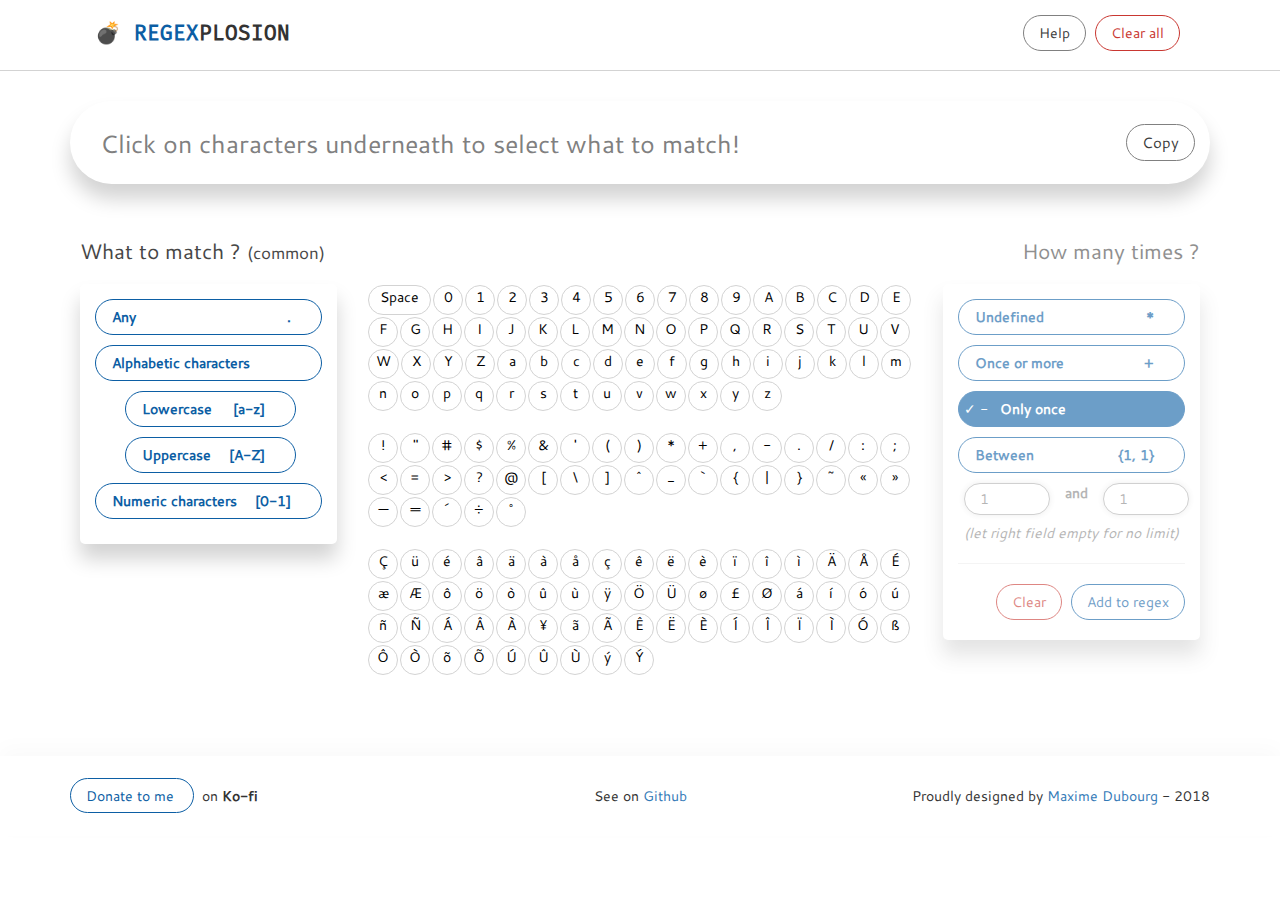
<file: index.html>
<!DOCTYPE html>
<html xmlns:v-bind="http://www.w3.org/1999/xhtml">
<head>
    <meta charset="UTF-8">
    <meta name="viewport" content="width=device-width, initial-scale=1.0">
    <meta http-equiv="X-UA-Compatible" content="ie=edge">

    <title>Regexplosion - Easily generate regular expressions</title>

    <meta name='description' content='Easily generate regular expressions.'>
    <meta name='keywords' content='regexp, regular, expression, create'>

    <link rel="stylesheet" type="text/css" href="./static/css/bootstrap.min.css"/>
    <link rel="stylesheet" type="text/css" href="./static/css/home.css"/>
    <link rel="shortcut icon" href="./static/favicon.ico"/>

    <script type="text/javascript">let exports = {};</script>
    <script type="text/javascript" src="./static/js/vue.js"></script>
    <script type="text/javascript" src="./static/js/jquery.min.js"></script>
    <script type="text/javascript" src="./static/js/jquery-ui-sortable.min.js"></script>

    <script type="text/javascript" src="./static/js/utils.js"></script>
    <script type="text/javascript" src="./static/js/front_classes.js"></script>
    <script type="text/javascript" src="./static/js/classes.js"></script>
    <script type="text/javascript" src="./static/js/model.js"></script>
    <script type="text/javascript" src="./static/js/application.js"></script>


</head>

<body>

<div id="app">

    <header>
        <div class="container" id="header-container">
            <div class="row">
                <div class="col-xs-12 col-sm-6 padding-10">
                    <h2 id="header-title" class="no-margin"><span class="text-blue"> &#x1f4a3; REGEX</span>PLOSION</h2>
                </div>
                <div class="col-sm-6 hidden-xs text-right">
                    <div class="header-ctas padding-t-5">
                        <button class="btn margin-r-5" v-on:click="model.display_help()">Help</button>
                        <button class="btn btn-red" v-on:click="model.clear_all()">Clear all</button>
                    </div>
                </div>
            </div>
        </div>
    </header>

    <div class="container" id="app-container">

        <div id="core-wrapper">

            <div class="row">
                <div class="col-md-12">
                    <div id="result-input-wrapper">
                        <input id="result-input"
                               v-bind:placeholder="model.current_character.pattern
                               ? model.current_character.pattern.to_readable()
                               :'Click on characters underneath to select what to match!'"
                               readonly="readonly" type="text"
                               v-model="model.get_readable_pattern()">
                        <button class="btn copy-mark" v-on:click="model.copy_to_clipboard()">Copy</button>
                    </div>
                </div>
            </div>

            <div class="row" id="pattern-selectors-wrapper">

                <div class="col-md-9 pattern-selector-div">
                    <h2 class="font-normal text-muted">What to match ?
                        <small>(common)</small>
                    </h2>
                    <div class="row">
                        <div class="col-md-5 col-lg-4">
                            <div class="patterns card">
                                <div class="pattern-group">
                                    <div class="pattern"
                                         v-bind:class="{ checked: model.is_any_checked() }"
                                         v-on:click="model.check_any()">
                                        <div class="display-inline check-mark">✓ - &nbsp</div>
                                        <label for="any-checkbox" class="no-margin">Any</label>
                                        <label class="pull-right">.</label>
                                    </div>

                                    <div class="pattern"
                                         v-bind:class="{ checked: model.is_lowercase_checked()
                                                               || model.is_uppercase_checked() }"
                                         v-on:click="model.check_alphabetic()">
                                        <div class="display-inline check-mark">✓ - &nbsp</div>
                                        <label for="alpha-checkbox" class="no-margin">Alphabetic characters</label>
                                    </div>

                                    <div class="pattern second-pattern"
                                         v-bind:class="{ checked: model.is_lowercase_checked() }"
                                         v-on:click="model.check_lowercase()">
                                        <div class="display-inline check-mark">✓ - &nbsp</div>
                                        <label for="lowercase-checkbox" class="no-margin">Lowercase</label>
                                        <label class="pull-right">[a-z]</label>
                                    </div>
                                    <div class="pattern second-pattern"
                                         v-bind:class="{ checked: model.is_uppercase_checked()  }"
                                         v-on:click="model.check_uppercase()">
                                        <div class="display-inline check-mark">✓ - &nbsp</div>
                                        <label for="uppercase-checkbox" class="no-margin">Uppercase</label>
                                        <label class="pull-right">[A-Z]</label>
                                    </div>
                                </div>

                                <div class="pattern"
                                     v-bind:class="{ checked: model.is_numeric_checked()  }"
                                     v-on:click="model.check_numerics()">
                                    <div class="display-inline check-mark">✓ - &nbsp</div>
                                    <label for="numeric-checkbox" class="no-margin">Numeric characters</label>
                                    <label class="pull-right">[0-1]</label>
                                </div>

                            </div>

                        </div>

                        <hr class="visible-xs visible-sm">

                        <div class="col-md-7 col-lg-8">
                            <div class="char-list">
                                <div v-for="char in ascii_table"
                                     v-if="char.level === 1"
                                     v-bind:class="{ selected: model.current_character.checked_chars.includes(char) }"
                                     v-on:click="model.check_char(char)"
                                     class="char margin-b-3 display-inline">
                                    <span v-if="char.code !== 32">[[ char.char ]]</span>
                                    <span v-if="char.code === 32">&nbspSpace&nbsp</span>
                                </div>

                                <br>
                                <br>

                                <div v-for="char in ascii_table"
                                     v-if="char.level === 2"
                                     v-bind:class="{ selected: model.current_character.checked_chars.includes(char) }"
                                     v-on:click="model.check_char(char)"
                                     class="char margin-b-3 display-inline">
                                    <span>[[ char.char ]]</span>
                                </div>

                                <br>
                                <br>

                                <div v-for="char in ascii_table"
                                     v-if="char.level === 3"
                                     v-bind:class="{ selected: model.current_character.checked_chars.includes(char) }"
                                     v-on:click="model.check_char(char)"
                                     class="char margin-b-3 display-inline">
                                    <span>[[ char.char ]]</span>
                                </div>
                            </div>
                        </div>
                    </div>
                </div>

                <div class="col-md-3 pattern-selector-div text-right"
                     v-bind:class="{ disabled: !model.current_character.checked_chars.length }">
                    <h2 class="font-normal text-muted">How many times ?</h2>
                    <div class="patterns card">
                        <div class="pattern text-left"
                             v-on:click="model.change_how_many('NL')"
                             v-bind:class="{ checked: model.current_character.how_many === 'NL' }">
                            <div class="display-inline check-mark">✓ - &nbsp</div>
                            <label for="no-limit-checkbox" class="no-margin">Undefined</label>
                            <label class="pull-right">*</label>
                        </div>

                        <div class="pattern text-left"
                             v-on:click="model.change_how_many('OM')"
                             v-bind:class="{ checked: model.current_character.how_many === 'OM' }">
                            <div class="display-inline check-mark">✓ - &nbsp</div>
                            <label for="once-more-checkbox" class="no-margin">Once or more</label>
                            <label class="pull-right">+</label>
                        </div>

                        <div class="pattern text-left"
                             v-on:click="model.change_how_many('OO')"
                             v-bind:class="{ checked: model.current_character.how_many === 'OO' }">
                            <div class="display-inline check-mark">✓ - &nbsp</div>
                            <label for="once-checkbox" class="no-margin">Only once</label>
                        </div>

                        <div class="pattern text-left"
                             v-on:click="model.change_how_many('B')"
                             v-bind:class="{ checked: model.current_character.how_many === 'B' }">
                            <div class="display-inline check-mark">✓ - &nbsp</div>
                            <label for="between-checkbox" class="no-margin">Between</label>
                            <label class="pull-right">{[[model.current_character.inferior_boundary]],
                                [[model.current_character.superior_boundary]]}</label>
                            <input type="checkbox" hidden="hidden" id="between-checkbox">
                        </div>

                        <div class="row text-center"
                             v-bind:class="{ disabled: model.current_character.how_many !== 'B' }">
                            <input type="number" v-model="model.current_character.inferior_boundary"
                                   v-on:click="model.compute_pattern()"
                                   class="col-xs-4 col-xs-offset-1" min="0"
                                   v-bind:max="model.current_character.superior_boundary">
                            <b class="col-xs-2 width-auto text-left">and</b>
                            <input type="number" class="col-xs-4"
                                   v-on:click="model.compute_pattern()"
                                   v-bind:min="model.current_character.inferior_boundary"
                                   v-model="model.current_character.superior_boundary">
                            <br>
                            <br>
                            <i>(let right field empty for no limit)</i>
                        </div>

                        <hr>

                        <h2 v-if="model.current_character.pattern
                                 && model.current_character.pattern.to_readable().length > 0">
                            <span class="pull-left text-muted">Result:</span>
                            <span>[[ model.current_character.pattern.to_readable() ]]</span>
                        </h2>

                        <button class="btn btn-red margin-r-5 margin-b-5" v-on:click="model.init_current_character()">
                            Clear
                        </button>
                        <button class="btn btn-primary" v-on:click="model.add_char_to_characters_list()">
                            Add to regex
                        </button>
                    </div>
                </div>
            </div>

            <div v-show="model.characters_list.length > 0">
                <hr>
                <h2 class="font-normal text-muted">Composition of your regex</h2>

                <div class="row" id="matching-list-wrapper">
                    <div>
                        <table id="matching-list-table">
                            <thead>
                            <tr>
                                <th>Change ordering</th>
                                <th>Pattern</th>
                                <th>Actions</th>
                            </tr>
                            </thead>
                            <tbody>
                            <tr v-for="char in model.characters_list" class="handle">
                                <td><h2 class="no-margin handle">≡</h2></td>
                                <td>[[ char.to_readable() ]]</td>
                                <td>
                                    <button class="btn btn-mini btn-primary margin-r-5 margin-b-5"
                                            v-on:click="model.duplicate_in_characters_list(char)">
                                        Duplicate
                                    </button>
                                    <button class="btn btn-mini btn-red margin-r-5 margin-b-5"
                                            v-on:click="model.remove_from_characters_list(char)">
                                        🗙
                                    </button>
                                </td>
                            </tr>
                            </tbody>
                        </table>
                    </div>
                </div>
            </div>

        </div>


        <div id="alerts-zone">
            <button class="btn btn-primary margin-b-10 pull-right"
                    v-show="model.alerts.length > 0"
                    v-on:click="model.remove_all_alerts()">
                Clear alerts
            </button>

            <div v-for="alert in model.alerts"
                 v-if="alert.should_be_displayed()"
                 v-bind:class="[[ alert.css_class ]]"
                 v-on:click="model.remove_alert(alert)"
                 class="alert">
                <h2 class="alert-title">[[ alert.title ]]</h2>
                <h4 class="alert-message">[[ alert.message ]]</h4>
            </div>
        </div>

    </div>
</div>

<footer>
    <div class="container">
        <div class="row">
            <div class="col-sm-12 col-md-4">
                <a class="btn btn-primary" target="_blank"
                   href="https://ko-fi.com/maximedubourg">
                    Donate to me
                </a>
                <span>&nbsp; on <b>Ko-fi</b></span>
            </div>
            <br class="visible-xs visible-sm">
            <div class="col-sm-12  col-md-4 text-center">
                <span>See on <a href="https://github.com/mdubourg001/regexplosion" target="_blank">Github</a></span>
            </div>
            <br class="visible-xs visible-sm">
            <div class="col-sm-12  col-md-4 text-right">
                <span>Proudly designed by
                <a href="https://maximedubourg.com" target="_blank">Maxime Dubourg</a>
                     - 2018
                </span>
            </div>
        </div>
    </div>
</footer>


</body>
</html>
</file>
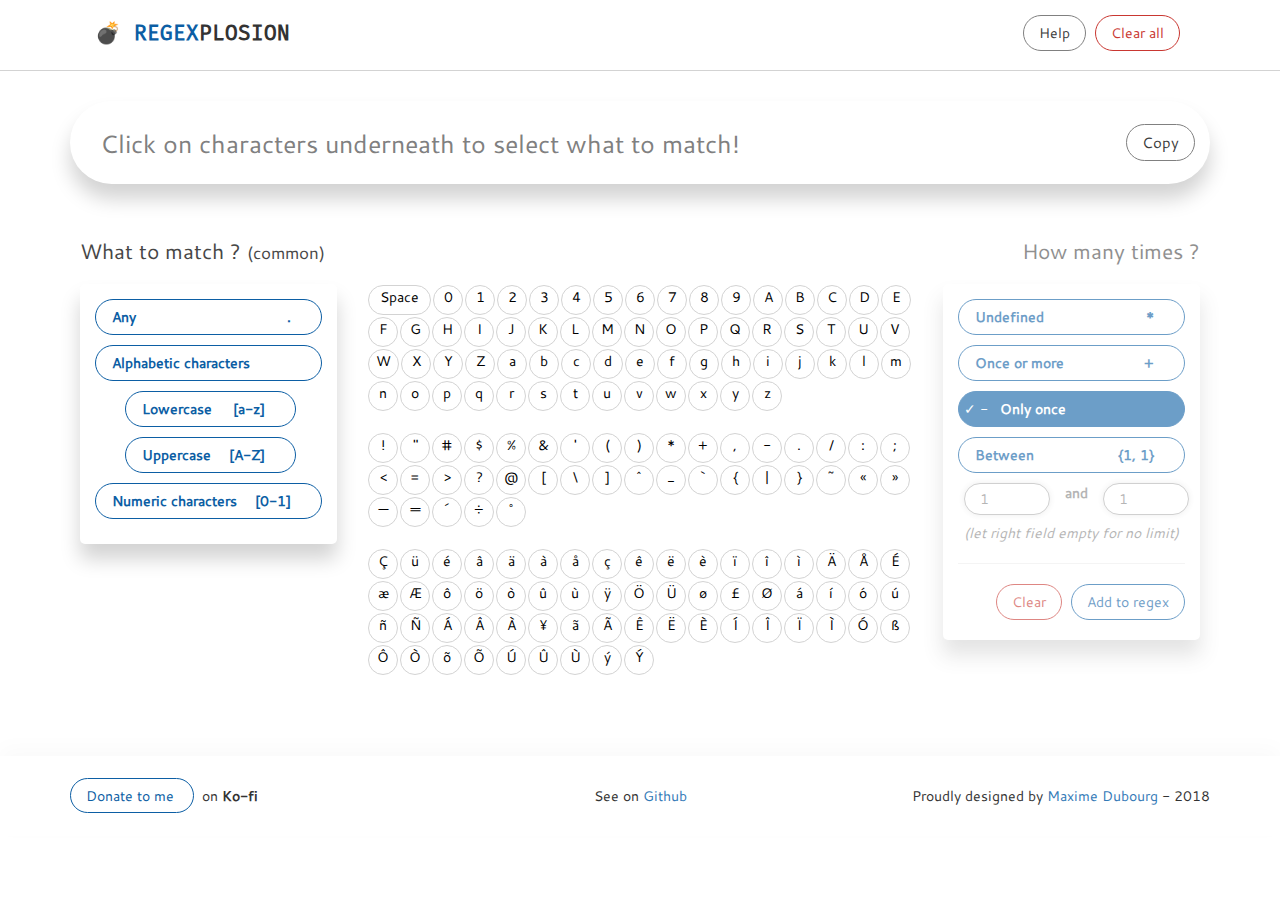
<file: templates/index.html>
<!DOCTYPE html>
<html xmlns:v-bind="http://www.w3.org/1999/xhtml">
<head>
    <meta charset="UTF-8">
    <meta name="viewport" content="width=device-width, initial-scale=1.0">
    <meta http-equiv="X-UA-Compatible" content="ie=edge">

    <title>Regexplosion - Easily generate regular expressions</title>

    <meta name='description' content='Easily generate regular expressions.'>
    <meta name='keywords' content='regexp, regular, expression, create'>

    <link rel="stylesheet" type="text/css" href="../static/css/bootstrap.min.css"/>
    <link rel="stylesheet" type="text/css" href="../static/css/home.css"/>
    <link rel="shortcut icon" href="../static/favicon.ico"/>

    <script type="text/javascript">let exports = {};</script>
    <script type="text/javascript" src="../static/js/vue.js"></script>
    <script type="text/javascript" src="../static/js/jquery.min.js"></script>
    <script type="text/javascript" src="../static/js/jquery-ui-sortable.min.js"></script>

    <script type="text/javascript" src="../static/js/utils.js"></script>
    <script type="text/javascript" src="../static/js/front_classes.js"></script>
    <script type="text/javascript" src="../static/js/classes.js"></script>
    <script type="text/javascript" src="../static/js/model.js"></script>
    <script type="text/javascript" src="../static/js/application.js"></script>


</head>

<body>

<div id="app">

    <header>
        <div class="container" id="header-container">
            <div class="row">
                <div class="col-xs-12 col-sm-6 padding-10">
                    <h2 id="header-title" class="no-margin"><span class="text-blue"> &#x1f4a3; REGEX</span>PLOSION</h2>
                </div>
                <div class="col-sm-6 hidden-xs text-right">
                    <div class="header-ctas padding-t-5">
                        <button class="btn margin-r-5" v-on:click="model.display_help()">Help</button>
                        <button class="btn btn-red" v-on:click="model.clear_all()">Clear all</button>
                    </div>
                </div>
            </div>
        </div>
    </header>

    <div class="container" id="app-container">

        <div id="core-wrapper">

            <div class="row">
                <div class="col-md-12">
                    <div id="result-input-wrapper">
                        <input id="result-input"
                               v-bind:placeholder="model.current_character.pattern
                               ? model.current_character.pattern.to_readable()
                               :'Click on characters underneath to select what to match!'"
                               readonly="readonly" type="text"
                               v-model="model.get_readable_pattern()">
                        <button class="btn copy-mark" v-on:click="model.copy_to_clipboard()">Copy</button>
                    </div>
                </div>
            </div>

            <div class="row" id="pattern-selectors-wrapper">

                <div class="col-md-9 pattern-selector-div">
                    <h2 class="font-normal text-muted">What to match ?
                        <small>(common)</small>
                    </h2>
                    <div class="row">
                        <div class="col-md-5 col-lg-4">
                            <div class="patterns card">
                                <div class="pattern-group">
                                    <div class="pattern"
                                         v-bind:class="{ checked: model.is_any_checked() }"
                                         v-on:click="model.check_any()">
                                        <div class="display-inline check-mark">✓ - &nbsp</div>
                                        <label for="any-checkbox" class="no-margin">Any</label>
                                        <label class="pull-right">.</label>
                                    </div>

                                    <div class="pattern"
                                         v-bind:class="{ checked: model.is_lowercase_checked()
                                                               || model.is_uppercase_checked() }"
                                         v-on:click="model.check_alphabetic()">
                                        <div class="display-inline check-mark">✓ - &nbsp</div>
                                        <label for="alpha-checkbox" class="no-margin">Alphabetic characters</label>
                                    </div>

                                    <div class="pattern second-pattern"
                                         v-bind:class="{ checked: model.is_lowercase_checked() }"
                                         v-on:click="model.check_lowercase()">
                                        <div class="display-inline check-mark">✓ - &nbsp</div>
                                        <label for="lowercase-checkbox" class="no-margin">Lowercase</label>
                                        <label class="pull-right">[a-z]</label>
                                    </div>
                                    <div class="pattern second-pattern"
                                         v-bind:class="{ checked: model.is_uppercase_checked()  }"
                                         v-on:click="model.check_uppercase()">
                                        <div class="display-inline check-mark">✓ - &nbsp</div>
                                        <label for="uppercase-checkbox" class="no-margin">Uppercase</label>
                                        <label class="pull-right">[A-Z]</label>
                                    </div>
                                </div>

                                <div class="pattern"
                                     v-bind:class="{ checked: model.is_numeric_checked()  }"
                                     v-on:click="model.check_numerics()">
                                    <div class="display-inline check-mark">✓ - &nbsp</div>
                                    <label for="numeric-checkbox" class="no-margin">Numeric characters</label>
                                    <label class="pull-right">[0-1]</label>
                                </div>

                            </div>

                        </div>

                        <hr class="visible-xs visible-sm">

                        <div class="col-md-7 col-lg-8">
                            <div class="char-list">
                                <div v-for="char in ascii_table"
                                     v-if="char.level === 1"
                                     v-bind:class="{ selected: model.current_character.checked_chars.includes(char) }"
                                     v-on:click="model.check_char(char)"
                                     class="char margin-b-3 display-inline">
                                    <span v-if="char.code !== 32">[[ char.char ]]</span>
                                    <span v-if="char.code === 32">&nbspSpace&nbsp</span>
                                </div>

                                <br>
                                <br>

                                <div v-for="char in ascii_table"
                                     v-if="char.level === 2"
                                     v-bind:class="{ selected: model.current_character.checked_chars.includes(char) }"
                                     v-on:click="model.check_char(char)"
                                     class="char margin-b-3 display-inline">
                                    <span>[[ char.char ]]</span>
                                </div>

                                <br>
                                <br>

                                <div v-for="char in ascii_table"
                                     v-if="char.level === 3"
                                     v-bind:class="{ selected: model.current_character.checked_chars.includes(char) }"
                                     v-on:click="model.check_char(char)"
                                     class="char margin-b-3 display-inline">
                                    <span>[[ char.char ]]</span>
                                </div>
                            </div>
                        </div>
                    </div>
                </div>

                <div class="col-md-3 pattern-selector-div text-right"
                     v-bind:class="{ disabled: !model.current_character.checked_chars.length }">
                    <h2 class="font-normal text-muted">How many times ?</h2>
                    <div class="patterns card">
                        <div class="pattern text-left"
                             v-on:click="model.change_how_many('NL')"
                             v-bind:class="{ checked: model.current_character.how_many === 'NL' }">
                            <div class="display-inline check-mark">✓ - &nbsp</div>
                            <label for="no-limit-checkbox" class="no-margin">Undefined</label>
                            <label class="pull-right">*</label>
                        </div>

                        <div class="pattern text-left"
                             v-on:click="model.change_how_many('OM')"
                             v-bind:class="{ checked: model.current_character.how_many === 'OM' }">
                            <div class="display-inline check-mark">✓ - &nbsp</div>
                            <label for="once-more-checkbox" class="no-margin">Once or more</label>
                            <label class="pull-right">+</label>
                        </div>

                        <div class="pattern text-left"
                             v-on:click="model.change_how_many('OO')"
                             v-bind:class="{ checked: model.current_character.how_many === 'OO' }">
                            <div class="display-inline check-mark">✓ - &nbsp</div>
                            <label for="once-checkbox" class="no-margin">Only once</label>
                        </div>

                        <div class="pattern text-left"
                             v-on:click="model.change_how_many('B')"
                             v-bind:class="{ checked: model.current_character.how_many === 'B' }">
                            <div class="display-inline check-mark">✓ - &nbsp</div>
                            <label for="between-checkbox" class="no-margin">Between</label>
                            <label class="pull-right">{[[model.current_character.inferior_boundary]],
                                [[model.current_character.superior_boundary]]}</label>
                            <input type="checkbox" hidden="hidden" id="between-checkbox">
                        </div>

                        <div class="row text-center"
                             v-bind:class="{ disabled: model.current_character.how_many !== 'B' }">
                            <input type="number" v-model="model.current_character.inferior_boundary"
                                   v-on:click="model.compute_pattern()"
                                   class="col-xs-4 col-xs-offset-1" min="0"
                                   v-bind:max="model.current_character.superior_boundary">
                            <b class="col-xs-2 width-auto text-left">and</b>
                            <input type="number" class="col-xs-4"
                                   v-on:click="model.compute_pattern()"
                                   v-bind:min="model.current_character.inferior_boundary"
                                   v-model="model.current_character.superior_boundary">
                            <br>
                            <br>
                            <i>(let right field empty for no limit)</i>
                        </div>

                        <hr>

                        <h2 v-if="model.current_character.pattern
                                 && model.current_character.pattern.to_readable().length > 0">
                            <span class="pull-left text-muted">Result:</span>
                            <span>[[ model.current_character.pattern.to_readable() ]]</span>
                        </h2>

                        <button class="btn btn-red margin-r-5 margin-b-5" v-on:click="model.init_current_character()">
                            Clear
                        </button>
                        <button class="btn btn-primary" v-on:click="model.add_char_to_characters_list()">
                            Add to regex
                        </button>
                    </div>
                </div>
            </div>

            <div v-show="model.characters_list.length > 0">
                <hr>
                <h2 class="font-normal text-muted">Composition of your regex</h2>

                <div class="row" id="matching-list-wrapper">
                    <div>
                        <table id="matching-list-table">
                            <thead>
                            <tr>
                                <th>Change ordering</th>
                                <th>Pattern</th>
                                <th>Actions</th>
                            </tr>
                            </thead>
                            <tbody>
                            <tr v-for="char in model.characters_list" class="handle">
                                <td><h2 class="no-margin handle">≡</h2></td>
                                <td>[[ char.to_readable() ]]</td>
                                <td>
                                    <button class="btn btn-mini btn-primary margin-r-5 margin-b-5"
                                            v-on:click="model.duplicate_in_characters_list(char)">
                                        Duplicate
                                    </button>
                                    <button class="btn btn-mini btn-red margin-r-5 margin-b-5"
                                            v-on:click="model.remove_from_characters_list(char)">
                                        🗙
                                    </button>
                                </td>
                            </tr>
                            </tbody>
                        </table>
                    </div>
                </div>
            </div>

        </div>


        <div id="alerts-zone">
            <button class="btn btn-primary margin-b-10 pull-right"
                    v-show="model.alerts.length > 0"
                    v-on:click="model.remove_all_alerts()">
                Clear alerts
            </button>

            <div v-for="alert in model.alerts"
                 v-if="alert.should_be_displayed()"
                 v-bind:class="[[ alert.css_class ]]"
                 v-on:click="model.remove_alert(alert)"
                 class="alert">
                <h2 class="alert-title">[[ alert.title ]]</h2>
                <h4 class="alert-message">[[ alert.message ]]</h4>
            </div>
        </div>

    </div>
</div>

<footer>
    <div class="container">
        <div class="row">
            <div class="col-sm-12 col-md-4">
                <a class="btn btn-primary" target="_blank"
                   href="https://ko-fi.com/maximedubourg">
                    Donate to me
                </a>
                <span>&nbsp; on <b>Ko-fi</b></span>
            </div>
            <br class="visible-xs visible-sm">
            <div class="col-sm-12  col-md-4 text-center">
                <span>See on <a href="https://github.com/mdubourg001/regexplosion" target="_blank">Github</a></span>
            </div>
            <br class="visible-xs visible-sm">
            <div class="col-sm-12  col-md-4 text-right">
                <span>Proudly designed by
                <a href="https://www.mdubourg.fr" target="_blank">Maxime Dubourg</a>
                     - 2018
                </span>
            </div>
        </div>
    </div>
</footer>


</body>
</html>
</file>
<file: static/css/home.css>
/* ====== GLOBAL ====== */
@font-face {
  font-family: 'Cantarell';
  font-style: normal;
  font-weight: 400;
  src: local("Cantarell"), local("Cantarell"), url("../assets/Cantarell.ttf") format("truetype"); }
@font-face {
  font-family: 'Fira Code';
  font-style: normal;
  font-weight: 400;
  src: local("Fira Code"), local("Fira Code"), url("../assets/FiraCode-Regular.otf") format("truetype"); }
body {
  font-family: "Cantarell", sans-serif;
  opacity: 0;
  transition: opacity 0.5s; }
  body.showed {
    opacity: 1; }

/* ====== LAYOUT ====== */
header {
  width: 100%;
  border-bottom: 1px solid lightgray;
  padding: 10px 0; }
  header .row {
    padding: 0 30px; }
  header #header-title {
    font-family: "Fira Code", sans-serif; }

#core-wrapper {
  padding: 30px 0; }
  #core-wrapper #result-input-wrapper #result-input {
    width: 100%;
    font-size: 30px;
    padding: 20px 120px 20px 30px;
    border: none;
    border-radius: 50px;
    box-shadow: 0 15px 20px lightgray;
    transition: all 0.3s ease; }
    #core-wrapper #result-input-wrapper #result-input::placeholder {
      color: gray;
      font-size: 25px;
      transition: all 0.3s ease; }
    #core-wrapper #result-input-wrapper #result-input:focus, #core-wrapper #result-input-wrapper #result-input:active {
      outline: none; }
  #core-wrapper #result-input-wrapper .copy-mark {
    position: absolute;
    top: 23px;
    right: 30px;
    font-size: 15px; }
  #core-wrapper #pattern-selectors-wrapper {
    padding: 35px 10px 15px 10px; }
    #core-wrapper #pattern-selectors-wrapper textarea {
      width: 100%;
      padding: 10px;
      border-radius: 15px;
      height: 140px;
      resize: none; }
      #core-wrapper #pattern-selectors-wrapper textarea:focus, #core-wrapper #pattern-selectors-wrapper textarea:active {
        outline: none; }
  #core-wrapper #matching-list-wrapper {
    padding-bottom: 45px; }

footer {
  padding: 30px 0;
  bottom: 0;
  box-shadow: 0 -8px 20px #fafafa;
  margin-top: 35px; }

/* ====== PATTERNS ====== */
.patterns .pattern {
  width: 100%;
  padding: 7px 5px;
  margin-bottom: 10px;
  border-radius: 25px;
  border: 1px solid #0C5EA4;
  color: #0C5EA4;
  background-color: white;
  user-select: none; }
  .patterns .pattern, .patterns .pattern * {
    cursor: pointer; }
  .patterns .pattern label {
    position: relative;
    left: -25px;
    transition: left 0.1s; }
  .patterns .pattern .check-mark {
    transform: scaleX(0);
    transition: transform 0.1s; }
  .patterns .pattern.checked {
    background-color: #0C5EA4;
    border-color: #0C5EA4;
    color: white; }
    .patterns .pattern.checked label {
      left: 0; }
    .patterns .pattern.checked .check-mark {
      transform: scaleX(1); }
  .patterns .pattern.second-pattern {
    width: 75%;
    margin-left: 30px; }

.char-list {
  width: 100%; }
  .char-list .char {
    text-align: center;
    min-width: 30px;
    width: auto;
    height: 30px;
    padding-top: 1px;
    margin: 1px;
    border: 1px solid lightgray;
    background-color: white;
    border-radius: 25px;
    color: black;
    transition: box-shadow 0.1s ease, color 0.1s ease, background-color 0.1s ease; }
    .char-list .char span {
      padding: 7px;
      user-select: none;
      cursor: pointer; }
    .char-list .char:hover {
      box-shadow: 1px 5px 5px lightgray; }
    .char-list .char.selected {
      background-color: #0C5EA4;
      border-color: #0C5EA4;
      box-shadow: 1px 5px 5px lightgray;
      color: white; }

/* ====== BUTTONS ====== */
.btn {
  background-color: white;
  color: #3c3c3c;
  border-radius: 25px;
  border: 1px solid gray;
  padding: 7px 15px;
  transition: background-color 0.1s ease, color 0.1s ease, box-shadow 0.2s ease; }
  .btn.btn-mini {
    padding: 3px 7px; }
  .btn:hover {
    background-color: #3c3c3c;
    border-color: #3c3c3c;
    color: white;
    box-shadow: 1px 5px 5px lightgray; }
  .btn:focus, .btn:active {
    outline: none; }
  .btn.btn-primary {
    border-color: #0C5EA4;
    color: #0C5EA4; }
    .btn.btn-primary:hover {
      background-color: #0C5EA4;
      border-color: #0C5EA4;
      color: white; }
  .btn.btn-red {
    border-color: #C93731;
    color: #C93731; }
    .btn.btn-red:hover {
      background-color: #C93731;
      color: white; }

/* ====== INPUTS ====== */
input {
  padding: 5px;
  border: 1px solid gray;
  border-radius: 50px;
  box-shadow: 0 0 5px lightgray;
  transition: all 0.3s ease; }
  input::placeholder {
    color: gray;
    transition: all 0.3s ease; }
  input:focus, input:active {
    outline: none; }

/* ====== ALERTS ====== */
#alerts-zone {
  position: fixed; }
  @media screen and (min-width: 992px) {
    #alerts-zone {
      width: 25%;
      max-width: 25%;
      max-height: 90vh;
      right: 30px;
      top: 50px;
      display: flex;
      flex-direction: column; } }
  #alerts-zone .alert {
    position: relative;
    opacity: 0.9;
    width: auto;
    padding: 0 30px;
    margin-bottom: 10px;
    border-radius: 5px;
    background-color: grey;
    color: white;
    transition: box-shadow 0.2s ease, transform 0.2s ease; }
    #alerts-zone .alert:hover {
      box-shadow: 3px 3px 10px lightgray;
      transform: skew(-3deg, 2deg);
      cursor: pointer; }
    #alerts-zone .alert .alert-title {
      font-weight: bold; }
    #alerts-zone .alert .alert-message {
      font-weight: normal; }
    #alerts-zone .alert.alert-info {
      background-color: #0C5EA4; }
    #alerts-zone .alert.alert-error {
      background-color: #C93731; }
  #alerts-zone button {
    width: fit-content;
    align-self: flex-end; }

/* ====== CARDS ====== */
.card {
  padding: 15px;
  border-radius: 5px;
  box-shadow: 0 15px 20px lightgray;
  background-color: white; }

/* ====== TABLE ====== */
#matching-list-wrapper {
  padding-bottom: 150px; }

table {
  width: 100%; }
  table thead > tr {
    border-bottom: 1px solid rgba(12, 94, 164, 0.69); }
    table thead > tr th {
      padding: 14px;
      font-size: 1.3em; }
  table tbody {
    text-align: center; }
    table tbody tr {
      border-bottom: 1px solid lightgray; }
      table tbody tr:last-of-type {
        border-bottom: none; }
      table tbody tr td {
        padding: 14px;
        font-size: 1.1em; }
      table tbody tr .handle {
        cursor: move; }

/* ====== UTILS ====== */
.text-blue {
  color: #0C5EA4; }

.text-muted {
  opacity: 0.9; }

.font-normal {
  font-weight: normal; }

.text-right {
  text-align: right; }

.text-left {
  text-align: left; }

.text-center {
  text-align: center; }

.display-inline {
  display: inline-block; }

.v-align-center {
  vertical-align: middle; }

.width-auto {
  width: auto; }

.disabled {
  opacity: 0.6;
  pointer-events: none; }

.no-padding {
  padding: 0; }

.no-margin {
  margin: 0; }

.padding-3 {
  padding: 3px; }

.padding-5 {
  padding: 5px; }

.padding-10 {
  padding: 10px; }

.padding-t-3 {
  padding-top: 3px; }

.padding-t-5 {
  padding-top: 5px; }

.padding-t-10 {
  padding-top: 10px; }

.padding-b-3 {
  padding-bottom: 3px; }

.padding-b-5 {
  padding-bottom: 5px; }

.padding-b-10 {
  padding-bottom: 10px; }

.padding-l-3 {
  padding-left: 3px; }

.padding-l-5 {
  padding-left: 5px; }

.padding-l-10 {
  padding-left: 10px; }

.padding-r-3 {
  padding-right: 3px; }

.padding-r-5 {
  padding-right: 5px; }

.padding-r-10 {
  padding-right: 10px; }

.margin-3 {
  margin: 3px; }

.margin-5 {
  margin: 5px; }

.margin-10 {
  margin: 10px; }

.margin-t-3 {
  margin-top: 3px; }

.margin-t-5 {
  margin-top: 5px; }

.margin-t-10 {
  margin-top: 10px; }

.margin-b-3 {
  margin-bottom: 3px; }

.margin-b-5 {
  margin-bottom: 5px; }

.margin-b-10 {
  margin-bottom: 10px; }

.margin-l-3 {
  margin-left: 3px; }

.margin-l-5 {
  margin-left: 5px; }

.margin-l-10 {
  margin-left: 10px; }

.margin-r-3 {
  margin-right: 3px; }

.margin-r-5 {
  margin-right: 5px; }

.margin-r-10 {
  margin-right: 10px; }

/*# sourceMappingURL=home.css.map */
</file>
